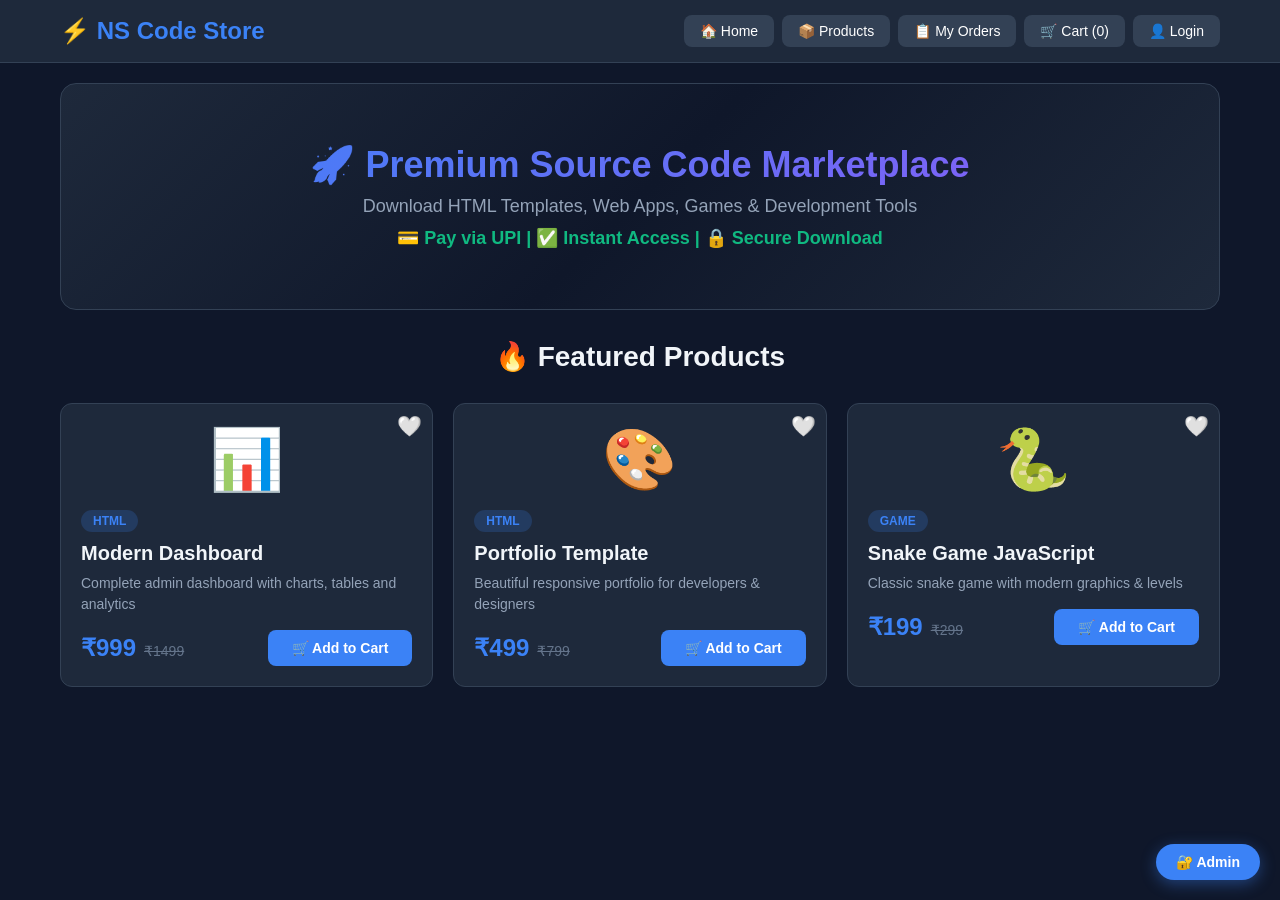
<file: index.html>
<!DOCTYPE html>
<html lang="en">
<head>
    <meta charset="UTF-8">
    <meta name="viewport" content="width=device-width, initial-scale=1.0">
    <title>NS Code Store - Premium Source Code</title>
    <link rel="stylesheet" href="style.css">
</head>
<body>
    
    <!-- Admin Button with Badge -->
    <button id="adminBtn" onclick="toggleAdmin()">
        🔐 Admin <span id="adminBadge" style="display:none;background:#ef4444;color:white;border-radius:50%;padding:2px 6px;font-size:11px;position:absolute;top:-5px;right:-5px;">0</span>
    </button>

    <!-- Notification Sound -->
    <audio id="orderSound" src="https://www.soundjay.com/buttons/sounds/button-09.mp3" preload="auto"></audio>

    <!-- Header -->
    <header>
        <div class="nav">
            <h1 class="logo" onclick="showPage('home')">⚡ NS Code Store</h1>
            <div class="nav-buttons">
                <button onclick="showPage('home')">🏠 Home</button>
                <button onclick="showPage('products')">📦 Products</button>
                <button onclick="showPage('orders')">📋 My Orders</button>
                <button onclick="openCart()">🛒 Cart (<span id="cartCount">0</span>)</button>
                <button id="userBtn" onclick="handleUserClick()">👤 Login</button>
            </div>
        </div>
    </header>

    <!-- HOME PAGE -->
    <div id="homePage" class="page active">
        <div class="hero">
            <h2>🚀 Premium Source Code Marketplace</h2>
            <p>Download HTML Templates, Web Apps, Games & Development Tools</p>
            <p class="green-text">💳 Pay via UPI | ✅ Instant Access | 🔒 Secure Download</p>
        </div>
        <h3 class="section-heading">🔥 Featured Products</h3>
        <div id="featuredProducts" class="product-grid"></div>
    </div>

    <!-- PRODUCTS PAGE -->
    <div id="productsPage" class="page">
        <h3 class="section-heading">📦 All Products</h3>
        <div class="filters">
            <select id="categoryFilter" onchange="showProducts()">
                <option value="all">🗂️ All Categories</option>
                <option value="html">📄 HTML Templates</option>
                <option value="react">⚛️ React Projects</option>
                <option value="game">🎮 Games</option>
                <option value="tool">🔧 Tools</option>
            </select>
            <input type="text" id="searchBox" placeholder="🔍 Search products..." onkeyup="showProducts()">
        </div>
        <div id="allProducts" class="product-grid"></div>
    </div>

    <!-- ORDERS PAGE -->
    <div id="ordersPage" class="page">
        <h3 class="section-heading">📋 My Orders</h3>
        <div class="upi-info-box">
            <h4>📱 Payment Instructions</h4>
            <p>1️⃣ Pay to UPI: <strong>nscodestore@upi</strong></p>
            <p>2️⃣ Upload screenshot during checkout</p>
            <p>3️⃣ Wait for admin verification (5-10 mins)</p>
            <p>4️⃣ Download your files instantly!</p>
        </div>
        <div id="myOrdersList"></div>
    </div>

    <!-- PROFILE PAGE -->
    <div id="profilePage" class="page">
        <h3 class="section-heading">👤 My Profile</h3>
        <div id="profileContent"></div>
    </div>

    <!-- WISHLIST PAGE -->
    <div id="wishlistPage" class="page">
        <h3 class="section-heading">❤️ My Wishlist</h3>
        <div id="wishlistContent"></div>
    </div>

    <!-- ADMIN PAGE -->
    <div id="adminPage" class="page">
        <h3 class="section-heading">🔐 Admin Panel</h3>
        <div class="admin-tabs">
            <button onclick="showAdminTab('orders')" class="active-tab">📋 Orders</button>
            <button onclick="showAdminTab('products')">📦 Products</button>
            <button onclick="showAdminTab('users')">👥 Users</button>
            <button onclick="showAdminTab('stats')">📊 Stats</button>
        </div>
        <div id="adminContent"></div>
    </div>

    <!-- CART SIDEBAR -->
    <div id="cartOverlay" class="overlay" onclick="closeCart()"></div>
    <div id="cartSidebar">
        <div class="cart-header">
            <h3>🛒 Shopping Cart</h3>
            <button class="close-btn" onclick="closeCart()">✕</button>
        </div>
        <div id="cartItems"></div>
        <div class="cart-footer">
            <h4>Total: ₹<span id="cartTotal">0</span></h4>
            <button class="checkout-btn" onclick="checkout()">💳 Proceed to Pay</button>
        </div>
    </div>

    <!-- CHECKOUT MODAL -->
    <div id="checkoutModal" class="modal">
        <div class="modal-box">
            <div class="modal-header">
                <h3>💳 Complete Payment</h3>
                <button class="close-btn" onclick="closeCheckout()">✕</button>
            </div>
            <div id="checkoutContent"></div>
        </div>
    </div>

    <!-- AUTH MODAL -->
    <div id="authModal" class="modal">
        <div class="modal-box">
            <div class="modal-header">
                <h3 id="authTitle">🔐 Login</h3>
                <button class="close-btn" onclick="closeAuth()">✕</button>
            </div>
            <div id="authContent"></div>
        </div>
    </div>

    <!-- SCRIPTS -->
    <script src="auth.js"></script>
    <script src="script.js"></script>
</body>
  </html>
</file>
<file: style.css>
/* ==========================================
   NS CODE STORE - Complete Stylesheet
   ========================================== */

* {
    margin: 0;
    padding: 0;
    box-sizing: border-box;
}

body {
    font-family: 'Segoe UI', Arial, sans-serif;
    background: #0f172a;
    color: #e2e8f0;
    min-height: 100vh;
}

/* ========== ADMIN BUTTON ========== */
#adminBtn {
    position: fixed;
    bottom: 20px;
    right: 20px;
    background: #3b82f6;
    color: white;
    border: none;
    padding: 10px 20px;
    border-radius: 25px;
    cursor: pointer;
    z-index: 999;
    font-size: 14px;
    font-weight: bold;
    box-shadow: 0 4px 15px rgba(59, 130, 246, 0.4);
    transition: all 0.3s;
}

#adminBtn:hover {
    background: #2563eb;
    transform: translateY(-2px);
}

#adminBadge {
    position: absolute;
    top: -8px;
    right: -8px;
    background: #ef4444;
    color: white;
    border-radius: 50%;
    padding: 3px 7px;
    font-size: 11px;
    font-weight: bold;
    min-width: 20px;
    text-align: center;
    display: none;
}

/* ========== HEADER ========== */
header {
    background: #1e293b;
    padding: 15px 0;
    position: sticky;
    top: 0;
    z-index: 100;
    border-bottom: 1px solid #334155;
}

.nav {
    max-width: 1200px;
    margin: 0 auto;
    padding: 0 20px;
    display: flex;
    justify-content: space-between;
    align-items: center;
    flex-wrap: wrap;
    gap: 15px;
}

.logo {
    font-size: 24px;
    font-weight: bold;
    color: #3b82f6;
    cursor: pointer;
    transition: color 0.3s;
}

.logo:hover {
    color: #60a5fa;
}

.nav-buttons {
    display: flex;
    gap: 8px;
    flex-wrap: wrap;
}

.nav-buttons button {
    background: #334155;
    color: white;
    border: none;
    padding: 8px 16px;
    border-radius: 8px;
    cursor: pointer;
    font-size: 14px;
    transition: all 0.3s;
}

.nav-buttons button:hover {
    background: #3b82f6;
    transform: translateY(-1px);
}

/* ========== PAGES ========== */
.page {
    display: none;
    padding: 20px;
    max-width: 1200px;
    margin: 0 auto;
    animation: fadeIn 0.3s ease;
}

.page.active {
    display: block;
}

@keyframes fadeIn {
    from { opacity: 0; transform: translateY(10px); }
    to { opacity: 1; transform: translateY(0); }
}

/* ========== HERO SECTION ========== */
.hero {
    text-align: center;
    padding: 60px 20px;
    background: linear-gradient(135deg, #1e293b 0%, #0f172a 50%, #1e293b 100%);
    border-radius: 16px;
    margin-bottom: 30px;
    border: 1px solid #334155;
}

.hero h2 {
    font-size: 36px;
    margin-bottom: 10px;
    background: linear-gradient(135deg, #3b82f6, #8b5cf6);
    -webkit-background-clip: text;
    -webkit-text-fill-color: transparent;
    background-clip: text;
}

.hero p {
    color: #94a3b8;
    font-size: 18px;
}

.green-text {
    color: #10b981 !important;
    margin-top: 10px;
    font-weight: bold;
}

.section-heading {
    font-size: 28px;
    margin: 30px 0 20px;
    text-align: center;
    color: #f1f5f9;
}

/* ========== PRODUCT GRID ========== */
.product-grid {
    display: grid;
    grid-template-columns: repeat(auto-fill, minmax(300px, 1fr));
    gap: 20px;
    padding: 10px 0;
}

.product-card {
    background: #1e293b;
    border-radius: 12px;
    padding: 20px;
    border: 1px solid #334155;
    transition: all 0.3s;
    position: relative;
}

.product-card:hover {
    transform: translateY(-5px);
    box-shadow: 0 10px 30px rgba(59, 130, 246, 0.2);
    border-color: #3b82f6;
}

.product-icon {
    font-size: 60px;
    text-align: center;
    margin-bottom: 15px;
}

.product-name {
    font-size: 20px;
    font-weight: bold;
    margin-bottom: 8px;
    color: #f1f5f9;
}

.product-desc {
    color: #94a3b8;
    font-size: 14px;
    margin-bottom: 15px;
    line-height: 1.5;
}

.product-category {
    display: inline-block;
    background: rgba(59, 130, 246, 0.2);
    color: #3b82f6;
    padding: 4px 12px;
    border-radius: 20px;
    font-size: 12px;
    font-weight: bold;
    margin-bottom: 10px;
}

.product-price {
    display: flex;
    justify-content: space-between;
    align-items: center;
    margin-top: 10px;
}

.price {
    font-size: 24px;
    font-weight: bold;
    color: #3b82f6;
}

.old-price {
    text-decoration: line-through;
    color: #64748b;
    font-size: 14px;
    margin-left: 8px;
}

.buy-btn {
    background: #3b82f6;
    color: white;
    border: none;
    padding: 10px 24px;
    border-radius: 8px;
    cursor: pointer;
    font-size: 14px;
    font-weight: bold;
    transition: all 0.3s;
}

.buy-btn:hover {
    background: #2563eb;
    transform: scale(1.05);
}

/* ========== FILTERS ========== */
.filters {
    display: flex;
    gap: 12px;
    margin-bottom: 25px;
    flex-wrap: wrap;
}

.filters select,
.filters input {
    padding: 12px;
    background: #1e293b;
    border: 1px solid #334155;
    color: white;
    border-radius: 8px;
    font-size: 14px;
    min-width: 180px;
}

.filters input {
    flex: 1;
    min-width: 250px;
}

.filters select:focus,
.filters input:focus {
    outline: none;
    border-color: #3b82f6;
}

/* ========== UPI INFO BOX ========== */
.upi-info-box {
    background: linear-gradient(135deg, #1e293b, #0f172a);
    padding: 25px;
    border-radius: 12px;
    margin: 20px 0;
    border: 2px solid #10b981;
}

.upi-info-box h4 {
    color: #10b981;
    margin-bottom: 15px;
    font-size: 20px;
}

.upi-info-box strong {
    color: #3b82f6;
    font-size: 20px;
    letter-spacing: 1px;
}

.upi-info-box p {
    color: #94a3b8;
    margin: 8px 0;
}

/* ========== CART SIDEBAR ========== */
.overlay {
    display: none;
    position: fixed;
    top: 0;
    left: 0;
    width: 100%;
    height: 100%;
    background: rgba(0, 0, 0, 0.7);
    z-index: 200;
}

.overlay.active {
    display: block;
}

#cartSidebar {
    position: fixed;
    right: -450px;
    top: 0;
    width: 450px;
    height: 100%;
    background: #1e293b;
    transition: right 0.3s ease;
    z-index: 300;
    display: flex;
    flex-direction: column;
    border-left: 1px solid #334155;
}

#cartSidebar.active {
    right: 0;
}

.cart-header {
    display: flex;
    justify-content: space-between;
    align-items: center;
    padding: 20px;
    border-bottom: 1px solid #334155;
}

.cart-header h3 {
    font-size: 20px;
}

#cartItems {
    flex: 1;
    overflow-y: auto;
    padding: 20px;
}

.cart-footer {
    padding: 20px;
    border-top: 1px solid #334155;
    background: #0f172a;
}

.cart-item {
    display: flex;
    justify-content: space-between;
    align-items: center;
    padding: 15px 0;
    border-bottom: 1px solid #334155;
}

.checkout-btn {
    width: 100%;
    background: #10b981;
    color: white;
    border: none;
    padding: 16px;
    border-radius: 10px;
    font-size: 18px;
    font-weight: bold;
    cursor: pointer;
    transition: all 0.3s;
    margin-top: 10px;
}

.checkout-btn:hover {
    background: #059669;
    transform: translateY(-2px);
}

.close-btn {
    background: none;
    border: none;
    color: white;
    font-size: 28px;
    cursor: pointer;
    transition: color 0.3s;
}

.close-btn:hover {
    color: #ef4444;
}

/* ========== MODAL ========== */
.modal {
    display: none;
    position: fixed;
    top: 0;
    left: 0;
    width: 100%;
    height: 100%;
    background: rgba(0, 0, 0, 0.85);
    z-index: 400;
    justify-content: center;
    align-items: center;
}

.modal.active {
    display: flex;
}

.modal-box {
    background: #1e293b;
    border-radius: 16px;
    width: 90%;
    max-width: 550px;
    max-height: 85vh;
    overflow-y: auto;
    border: 1px solid #334155;
    animation: modalSlide 0.3s ease;
}

@keyframes modalSlide {
    from { transform: translateY(-30px); opacity: 0; }
    to { transform: translateY(0); opacity: 1; }
}

.modal-header {
    display: flex;
    justify-content: space-between;
    align-items: center;
    padding: 20px;
    border-bottom: 1px solid #334155;
    background: #0f172a;
    border-radius: 16px 16px 0 0;
}

.modal-header h3 {
    font-size: 20px;
    color: #3b82f6;
}

#checkoutContent,
#authContent {
    padding: 25px;
}

/* ========== ORDERS ========== */
.order-card {
    background: #1e293b;
    padding: 20px;
    border-radius: 12px;
    margin-bottom: 15px;
    border: 1px solid #334155;
    transition: all 0.3s;
}

.order-card:hover {
    border-color: #3b82f6;
}

.status-pending {
    color: #f59e0b;
    font-weight: bold;
    background: rgba(245, 158, 11, 0.1);
    padding: 4px 12px;
    border-radius: 20px;
    font-size: 13px;
}

.status-approved {
    color: #10b981;
    font-weight: bold;
    background: rgba(16, 185, 129, 0.1);
    padding: 4px 12px;
    border-radius: 20px;
    font-size: 13px;
}

.status-rejected {
    color: #ef4444;
    font-weight: bold;
    background: rgba(239, 68, 68, 0.1);
    padding: 4px 12px;
    border-radius: 20px;
    font-size: 13px;
}

/* ========== ADMIN TABS ========== */
.admin-tabs {
    display: flex;
    gap: 10px;
    margin-bottom: 25px;
    flex-wrap: wrap;
}

.admin-tabs button {
    background: #334155;
    color: white;
    border: none;
    padding: 10px 20px;
    border-radius: 8px;
    cursor: pointer;
    font-size: 14px;
    font-weight: bold;
    transition: all 0.3s;
}

.admin-tabs button:hover {
    background: #475569;
}

.admin-tabs button.active-tab {
    background: #3b82f6;
}

/* ========== FORMS ========== */
.form-group {
    margin-bottom: 18px;
}

.form-group label {
    display: block;
    margin-bottom: 6px;
    color: #94a3b8;
    font-size: 14px;
    font-weight: bold;
}

.form-group input,
.form-group select,
.form-group textarea {
    width: 100%;
    padding: 12px;
    background: #0f172a;
    border: 1px solid #334155;
    border-radius: 8px;
    color: white;
    font-size: 14px;
    transition: border-color 0.3s;
}

.form-group input:focus,
.form-group select:focus,
.form-group textarea:focus {
    outline: none;
    border-color: #3b82f6;
}

/* ========== UPLOAD BOX ========== */
.upload-box {
    border: 2px dashed #334155;
    padding: 25px;
    text-align: center;
    border-radius: 12px;
    margin: 15px 0;
    cursor: pointer;
    transition: all 0.3s;
    background: #0f172a;
}

.upload-box:hover {
    border-color: #3b82f6;
    background: rgba(59, 130, 246, 0.05);
}

/* ========== BUTTONS ========== */
.btn-green {
    background: #10b981;
    color: white;
    border: none;
    padding: 12px 24px;
    border-radius: 8px;
    cursor: pointer;
    font-weight: bold;
    font-size: 14px;
    transition: all 0.3s;
}

.btn-green:hover {
    background: #059669;
    transform: translateY(-1px);
}

.btn-red {
    background: #ef4444;
    color: white;
    border: none;
    padding: 12px 24px;
    border-radius: 8px;
    cursor: pointer;
    font-size: 14px;
    transition: all 0.3s;
}

.btn-red:hover {
    background: #dc2626;
}

.btn-blue {
    background: #3b82f6;
    color: white;
    border: none;
    padding: 10px 20px;
    border-radius: 8px;
    cursor: pointer;
    font-size: 14px;
    transition: all 0.3s;
}

.btn-blue:hover {
    background: #2563eb;
}

/* ========== NOTIFICATION ========== */
.notification {
    position: fixed;
    top: 20px;
    right: 20px;
    padding: 16px 25px;
    border-radius: 10px;
    color: white;
    z-index: 5000;
    animation: slideInRight 0.4s ease;
    max-width: 380px;
    font-weight: bold;
    box-shadow: 0 8px 25px rgba(0, 0, 0, 0.5);
}

.notif-success { background: #10b981; }
.notif-error { background: #ef4444; }
.notif-info { background: #3b82f6; }

@keyframes slideInRight {
    from { transform: translateX(120%); opacity: 0; }
    to { transform: translateX(0); opacity: 1; }
}

/* ========== PROFILE ========== */
.profile-card {
    background: #1e293b;
    border-radius: 16px;
    padding: 30px;
    border: 1px solid #334155;
    max-width: 600px;
    margin: 0 auto;
}

.profile-header {
    text-align: center;
    margin-bottom: 25px;
}

.profile-avatar {
    width: 90px;
    height: 90px;
    border-radius: 50%;
    background: linear-gradient(135deg, #3b82f6, #8b5cf6);
    color: white;
    font-size: 40px;
    font-weight: bold;
    display: flex;
    align-items: center;
    justify-content: center;
    margin: 0 auto 15px;
}

.profile-stats {
    display: grid;
    grid-template-columns: repeat(3, 1fr);
    gap: 15px;
    margin: 20px 0;
}

.stat-box {
    background: #0f172a;
    padding: 18px;
    border-radius: 10px;
    text-align: center;
    border: 1px solid #334155;
}

.stat-box h3 {
    color: #3b82f6;
    font-size: 24px;
}

.stat-box p {
    color: #94a3b8;
    font-size: 12px;
    margin-top: 5px;
}

.profile-actions {
    display: flex;
    gap: 10px;
    margin-top: 20px;
}

.profile-actions button {
    flex: 1;
    padding: 12px;
    border: none;
    border-radius: 8px;
    cursor: pointer;
    font-size: 14px;
    font-weight: bold;
    transition: all 0.3s;
}

.edit-profile-btn {
    background: #3b82f6;
    color: white;
}

.logout-btn {
    background: #ef4444;
    color: white;
}

/* ========== AUTH ========== */
.auth-btn {
    width: 100%;
    padding: 14px;
    border: none;
    border-radius: 8px;
    font-size: 16px;
    cursor: pointer;
    font-weight: bold;
    margin-top: 8px;
    transition: all 0.3s;
}

.btn-primary {
    background: #3b82f6;
    color: white;
}

.btn-primary:hover {
    background: #2563eb;
}

.btn-success {
    background: #10b981;
    color: white;
}

.btn-success:hover {
    background: #059669;
}

.auth-link {
    color: #3b82f6;
    cursor: pointer;
    text-decoration: underline;
    transition: color 0.3s;
}

.auth-link:hover {
    color: #60a5fa;
}

/* ========== TABLE ========== */
table {
    width: 100%;
    border-collapse: collapse;
}

table th {
    background: #334155;
    padding: 12px;
    text-align: left;
    color: #94a3b8;
    font-size: 13px;
    text-transform: uppercase;
}

table td {
    padding: 12px;
    border-bottom: 1px solid #334155;
}

table tr:hover {
    background: rgba(59, 130, 246, 0.05);
}

/* ========== SCROLLBAR ========== */
::-webkit-scrollbar {
    width: 8px;
}

::-webkit-scrollbar-track {
    background: #0f172a;
}

::-webkit-scrollbar-thumb {
    background: #334155;
    border-radius: 4px;
}

::-webkit-scrollbar-thumb:hover {
    background: #475569;
}

/* ========== RESPONSIVE ========== */
@media (max-width: 768px) {
    .nav {
        flex-direction: column;
        text-align: center;
    }
    
    .nav-buttons {
        justify-content: center;
    }
    
    #cartSidebar {
        width: 100%;
        right: -100%;
    }
    
    .product-grid {
        grid-template-columns: 1fr;
    }
    
    .hero h2 {
        font-size: 24px;
    }
    
    .hero p {
        font-size: 14px;
    }
    
    .filters {
        flex-direction: column;
    }
    
    .filters select,
    .filters input {
        width: 100%;
    }
    
    .profile-stats {
        grid-template-columns: 1fr;
    }
    
    .admin-tabs {
        flex-direction: column;
    }
    
    .admin-tabs button {
        width: 100%;
    }
}

@media (max-width: 480px) {
    .logo {
        font-size: 20px;
    }
    
    .nav-buttons button {
        padding: 6px 10px;
        font-size: 12px;
    }
    
    .section-heading {
        font-size: 22px;
    }
    
    .price {
        font-size: 18px;
    }
  }
</file>
